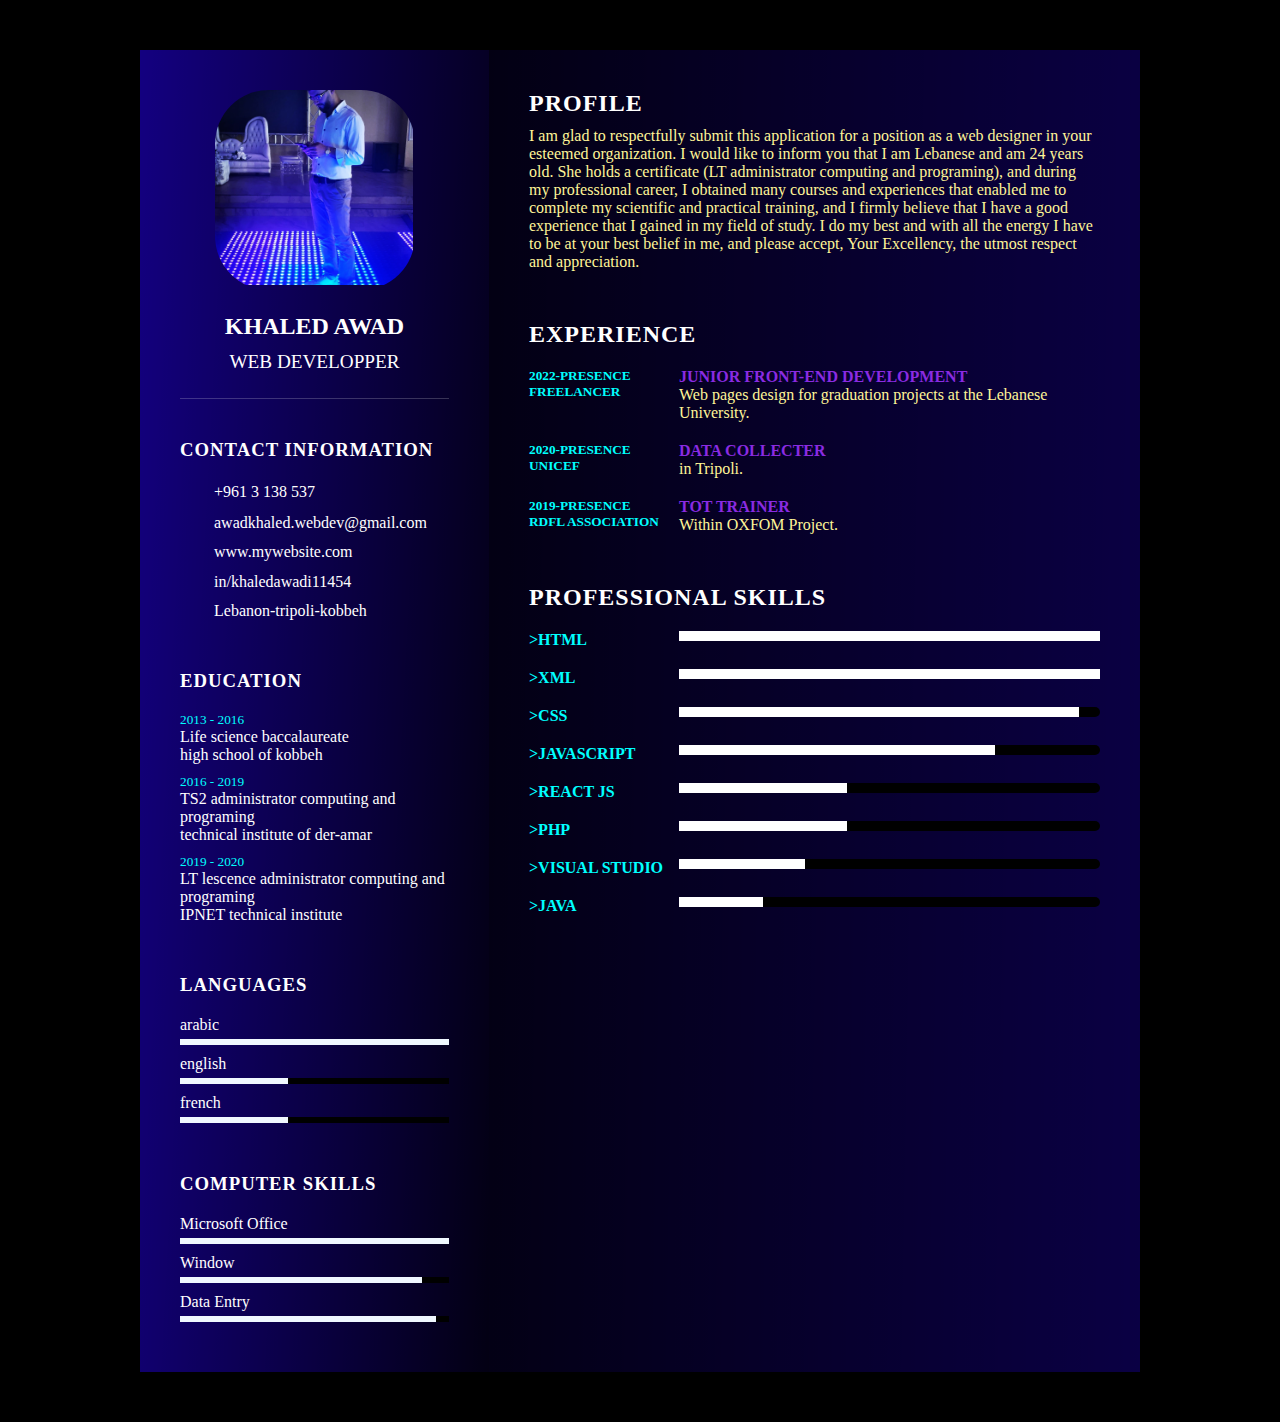
<file: public/style3/cv1.html>
<!DOCTYPE html>
<html lang="en">
<head>
    <meta charset="UTF-8">
    <meta http-equiv="X-UA-Compatible" content="IE=edge">
    <meta name="viewport" content="width=device-width, initial-scale=1.0">
    <link rel="stylesheet" href="https://cdnjs.cloudflare.com/ajax/libs/font-awesome/4.7.0/css/font-awesome.css" integrity="sha512-5A8nwdMOWrSz20fDsjczgUidUBR8liPYU+WymTZP1lmY9G6Oc7HlZv156XqnsgNUzTyMefFTcsFH/tnJE/+xBg==" crossorigin="anonymous" referrerpolicy="no-referrer" />
    <link rel="stylesheet" href="https://cdnjs.cloudflare.com/ajax/libs/font-awesome/6.0.0-beta2/css/all.min.css" integrity="sha512-YWzhKL2whUzgiheMoBFwW8CKV4qpHQAEuvilg9FAn5VJUDwKZZxkJNuGM4XkWuk94WCrrwslk8yWNGmY1EduTA==" crossorigin="anonymous" referrerpolicy="no-referrer" />
    <link rel="preconnect" href="https://fonts.googleapis.com">
    <link rel="preconnect" href="https://fonts.gstatic.com" crossorigin>
    <link href="https://fonts.googleapis.com/css2?family=Comforter&family=Gentium+Basic:ital,wght@0,400;0,700;1,400;1,700&family=Roboto:ital,wght@0,100;0,500;0,900;1,100;1,700&display=swap" rel="stylesheet">

    <title>Khaled AWAD</title>
    <link rel="stylesheet" href="stylecv1.css">
</head>
<body>
<div class="container">
    <div class="left_slide">
        <div class="profiletext">
            <div class="imgbox">
                <img src="me.jpg" alt="me if this image not upload">
            </div>
            <h2> khaled awad<br><span>Web developper</span></h2>
        </div>
        <div class="contactInfo">
            <h3 class="title">contact information</h3>
            <ul>
                <li>
                    <span class="icon"><i class="fa-solid fa-phone"></i></span>
                    <span class="text">+961 3 138 537</span>
                </li>
                <li>
                    <span class="icon"><i class="fa-solid fa-envelope"></i></span>
                    <span class="text">awadkhaled.webdev@gmail.com</span>
                </li>
                <li>
                    <span class="icon"><i class="fa-solid fa-earth-americas"></i></span>
                    <span class="text">www.mywebsite.com</span>
                </li>
                <li> 
                    <span class="icon"><i class="fa-brands fa-linkedin"></i></span>
                    <span class="text">in/khaledawadi11454</span>
                </li>
                <li>
                    <span class="icon"><i class="fa-solid fa-location-dot"></i></span>
                    <span class="text">Lebanon-tripoli-kobbeh</span>
                </li>

            </ul>
        </div>
        <div class="contactInfo education">
            <h3 class="title">EDUCATION</h3>
            <ul>
                <li>
                    <h5>2013 - 2016</h5>
                    <h4>Life science baccalaureate</h4>
                    <h4>high school of kobbeh</h4>
                </li>
                <li>
                    <h5>2016 - 2019</h5>
                    <h4> TS2 administrator computing and programing</h4>
                    <h4>technical institute of der-amar</h4>
                </li>
                <li>
                    <h5>2019 - 2020</h5>
                    <h4>LT lescence administrator computing and programing</h4>
                    <h4>IPNET technical institute</h4>
                </li>

            </ul>
        </div>
        
        <div class="contactInfo language">
            <h3 class="title">languages</h3>
            <ul>
                <li>
                    <span class="text">arabic</span>
                    <div class="percent">
                        <div style="width:100%;"></div>
                    </div>
                </li>
                <li>
                    <span class="text">english</span>
                    <div class="percent">
                        <div style="width:40%;"></div>

                    </div>
                </li>
                <li>
                    <span class="text">french</span>
                    <div class="percent">
                        <div style="width:40%;"></div>

                    </div>
                </li>

            </ul>
        </div>
        <div class="contactInfo language">
            <h3 class="title">COMPUTER skills</h3>
            <ul>
                <li>
                    <span class="text">Microsoft Office</span>
                    <div class="percent">
                        <div style="width:100%;"></div>
                    </div>
                </li>
                <li>
                    <span class="text">Window</span>
                    <div class="percent">
                        <div style="width:90%;"></div>

                    </div>
                </li>
                <li>
                    <span class="text">Data Entry</span>
                    <div class="percent">
                        <div style="width:95%;"></div>

                    </div>
                </li>

            </ul>
        </div>

    </div>

    <div class="right_slide">
        <div class="about">
            <h2 class="title2">Profile</h2>
            <p>I am glad to respectfully submit this application for a position as a web designer in your esteemed organization.
                I would like to inform you that I am Lebanese and am 24 years old. She holds a certificate (LT administrator computing and programing),
                and during my professional career, I obtained many courses and experiences that enabled me to complete my scientific and practical training,
                and I firmly believe that I have a good experience that I gained in my field of study.
                I do my best and with all the energy I have to be at your best belief in me,
                and please accept, Your Excellency, the utmost respect and appreciation.</p>
            
        </div>
        <div class="about">
            
            <h2 class="title2">Experience</h2>
            <div class="box">
                <div class="year_company">
                    <h5>2022-presence</h5>
                    <h5>Freelancer</h5>

                </div>
                <div class="text">
                    <h4>Junior Front-End Development</h4>
                    <p>Web pages design for graduation projects at the Lebanese University.</p>
                </div>
            </div>
            <div class="box">
                <div class="year_company">
                    <h5>2020-presence</h5>
                    <h5>UNICEF</h5>

                </div>
                <div class="text">
                    <h4>DATA Collecter</h4>
                    <p>in Tripoli.</p>
                </div>
            </div>
            <div class="box">
                <div class="year_company">
                    <h5>2019-presence</h5>
                    <h5>RDFL Association</h5>

                </div>
                <div class="text">
                    <h4>TOT trainer</h4>
                    <p>Within OXFOM Project.</p>
                </div>
            </div>

        </div>
        <div class="about skills">
            <h2 class="title2">professional skills</h2>
            <div class="box">
                <h4><b>>HTML</b></h4>
                <div class="percent">
                    <div style="width:100%;"></div>
                </div>
            </div>
            <div class="box">
                <h4><B>>XML</B></h4>
                <div class="percent">
                    <div style="width:100%;"></div>

                </div>
            </div>

            <div class="box">
                <h4><B>>CSS</B></h4>
                <div class="percent">
                    <div style="width:95%;"></div>

                </div>
            </div>
            <div class="box">
                <h4><B>>javascript</B></h4>
                <div class="percent">
                    <div style="width:75%;"></div>
                </div>
            </div>
            <div class="box">
                <h4><B>>REACT js</B></h4>
                <div class="percent">
                    <div style="width:40%;"></div>

                </div>
            </div>
            <div class="box">
                <h4><B>>PHP</B></h4>
                <div class="percent">
                    <div style="width:40%;"></div>

                </div>
            </div>
            <div class="box">
                <h4><B>>Visual Studio</B></h4>
                <div class="percent">
                    <div style="width:30%;"></div>

                </div>
            </div>
            <div class="box">
                <h4><B>>java</B></h4>
                <div class="percent">
                    <div style="width:20%;"></div>

                </div>
            </div>

<!--<span class="material-icons-outlined">
<img src="1.png" alt="">
</span> -->
        </div>
    </div>
</div>

</body>
</html>
</file>
<file: public/style3/stylecv1.css>
@import url();
*   {

    margin: 0;
    padding: 0;
    box-sizing: border-box;
    font-family: 'Comforter', cursive;
    font-family: 'Gentium Basic', serif;
     }
body{

        background: rgb(0, 0, 0);
        display: flex;
        justify-content: center;
        align-items: center;
        min-height: 100vh;

    }
    .container{

        position: relative;
        width: 100%;
        max-width: 1000px;
        min-height: 1000px;
        background: rgb(19, 0, 128);
        display: grid;
        margin: 50px;
        grid-template-columns: 1fr 2fr;
        box-shadow: 0 35px 55px rgb(0,0,0,0.1);

    }
    .container .left_slide{

        position: relative;
        padding: 40px;
        background: linear-gradient(273deg, #000000d9, transparent);
    }
    .profiletext{
        position:relative;
        display: flex;
        flex-direction: column;
        align-items: center;
        padding-bottom: 20px;
        border-bottom: 1px solid rgb(255, 255, 255,0.2);
    }
    .profiletext .imgbox{
        position: relative;
        width: 200px;
        height: 200px;
        border-radius: 27%;
        overflow: hidden;
    }
    .profiletext .imgbox img{
        position: absolute;
        top: 0;
        left: 0;
        width: 198px;
        height: 199px;
        max-height: 195px;
        object-fit: cover;
    }
.profiletext h2{
    color: #fff;
font-size: 1.5em;
margin-top: 20px;
text-transform: uppercase;
text-align: center;
font-weight: 600;
line-height: 1.4em;

}
.profiletext h2 span{
font-size: 0.8em;
font-weight: 300;
}
.contactInfo{
    padding-top: 40px;
    width: 269px;
}
.title{
    color: #fff;
    text-transform: uppercase;
    font-weight: 600;
    letter-spacing: 1px;
    margin-bottom: 20px;
}
.contactInfo ul{
    position: relative;
}
.contactInfo ul li{
    list-style: none;
    position: relative;
    margin: 10px 0px;
    cursor: pointer;

}
.contactInfo ul li .icon{
    display: inline-block;
    width: 30px;
    font-size: 18px;
    color: aqua;

}
.contactInfo ul li span{
    color: #fff;
    font-weight: 300;
}
.contactInfo .education li {
    margin-bottom: 15px;
}
.contactInfo.education h5 {
    color: aqua;
    font-weight: 500;

}
.contactInfo.education h4 {
    color: #fff;
    font-weight: 500;
}
.contactInfo.education h4:nth-child(2) {
    color: #fff;
    font-weight: 300;
}
.contactInfo.language .percent{
position: relative;
width: 100%;
height: 6px;
background-color: black;
display: block;
margin-top: 5px;
}
.contactInfo.language .percent div{
    position: absolute;
    top: 0;
    left: 0;
    height: 100%;
    background-color: aliceblue;
}
.container .right_slide{
position: relative;
background: linear-gradient(91deg, #000000d9, #00000078);
padding: 40px;
}
.about{
margin-bottom: 50px;

}
.about:last-child{
    margin-bottom: 0px;
}
 .title2{
     color:rgb(255, 255, 255);
     text-transform: uppercase;
     letter-spacing: 1px;
     margin-bottom: 10px;

 } 
 p{
     color: rgb(255, 245, 152);
 }   
.about .box{
  display: flex;
  flex-direction: row;
  margin: 20px 0;

}
.about .box .year_company{
    min-width: 150px;
}
.about .box .year_company h5{
    text-transform: uppercase;
    color: aqua;
    font-weight: 600;

}
.about .box .text h4{
text-transform: uppercase;
color: blueviolet;
font-size: 16px;

}
.about.skills .box{
    position: relative;
    width: 100%;
    display: grid;
    grid-template-columns: 150px 1fr;
}
.skills .box h4{
    text-transform: uppercase;
    color: aqua;
    font-weight: 500;

}
.skills .box .percent{
    position:relative;
    width: 100%;
    height: 10px;
    background-color: rgb(0, 0, 0);
    border-radius: 10px;
}
.skills .box .percent div{
    position: absolute;
    top: 0;
    left: 0;
    height: 100%;
    background-color:rgb(255, 255, 255) ;

}
@media (max-width:1000px){
    .container{
        margin: 10px;
        grid-template-columns: repeat(1,1fr);
    }
}
</file>
